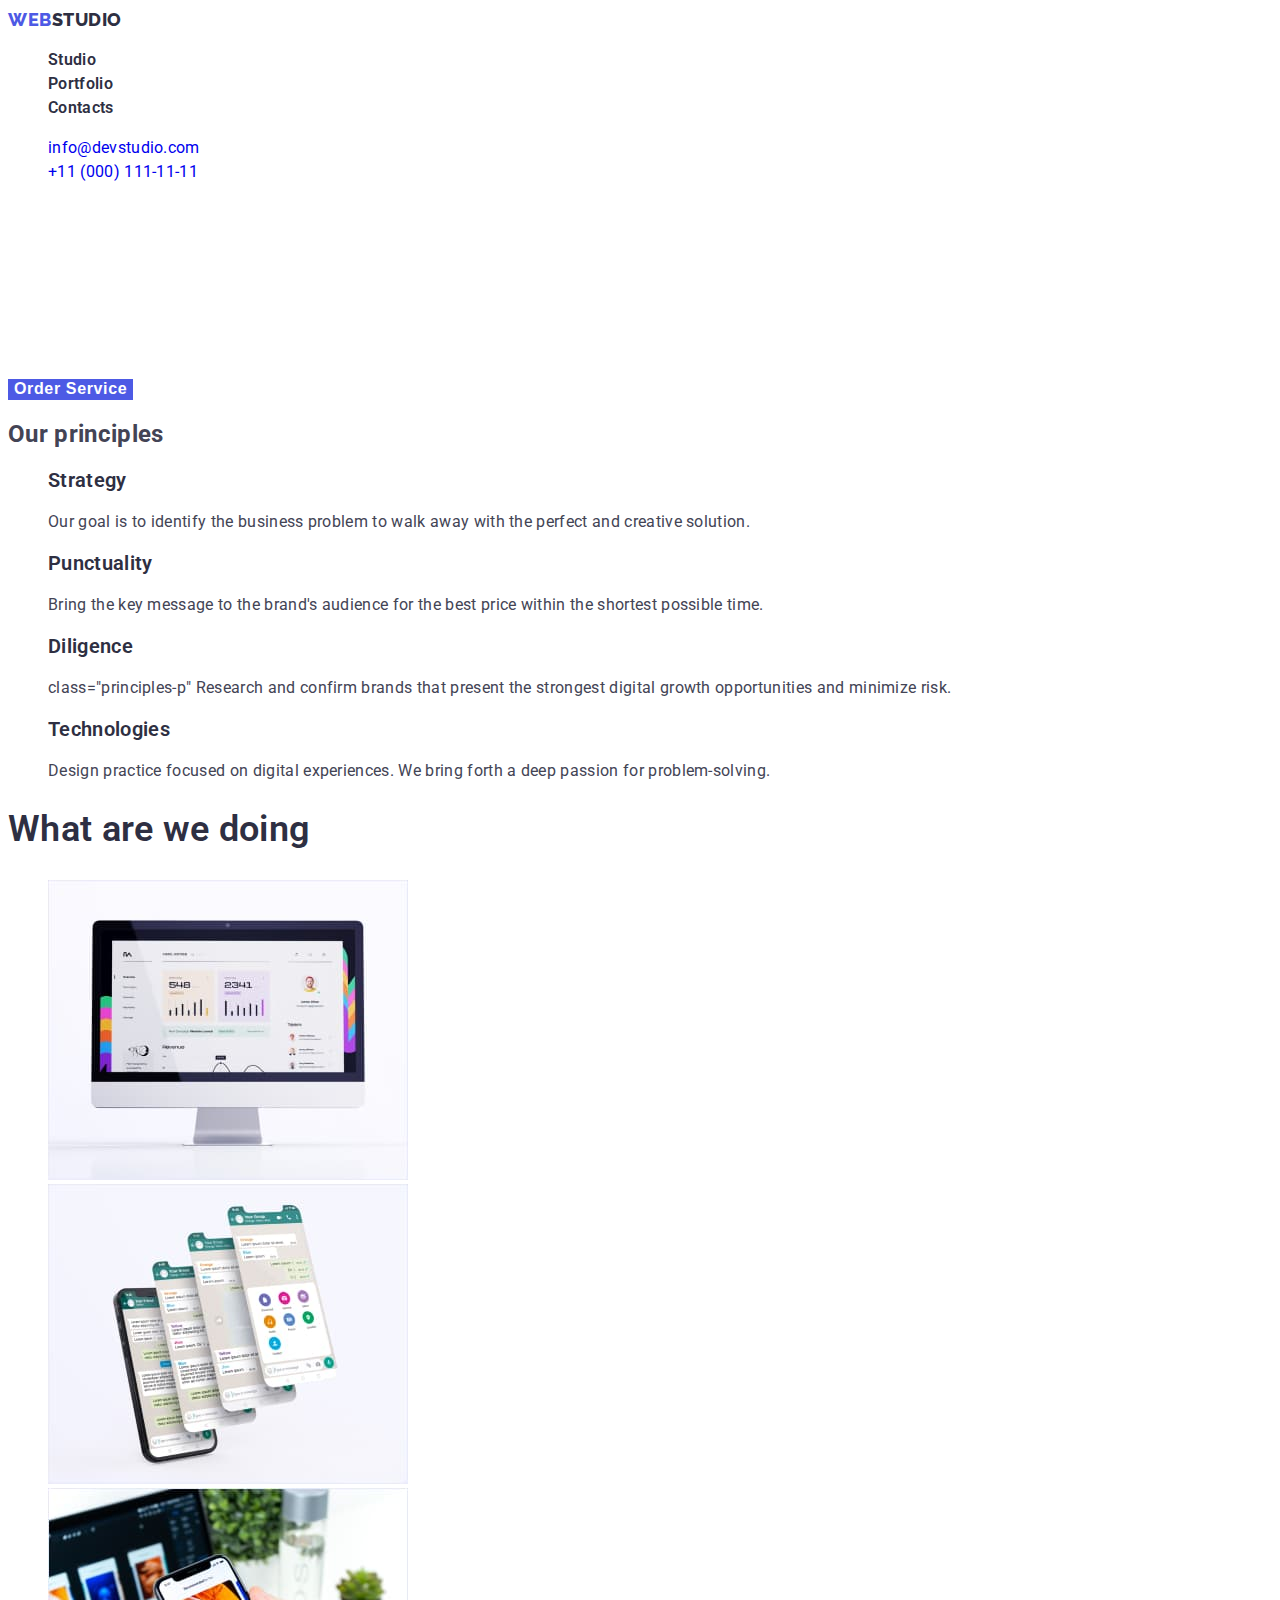
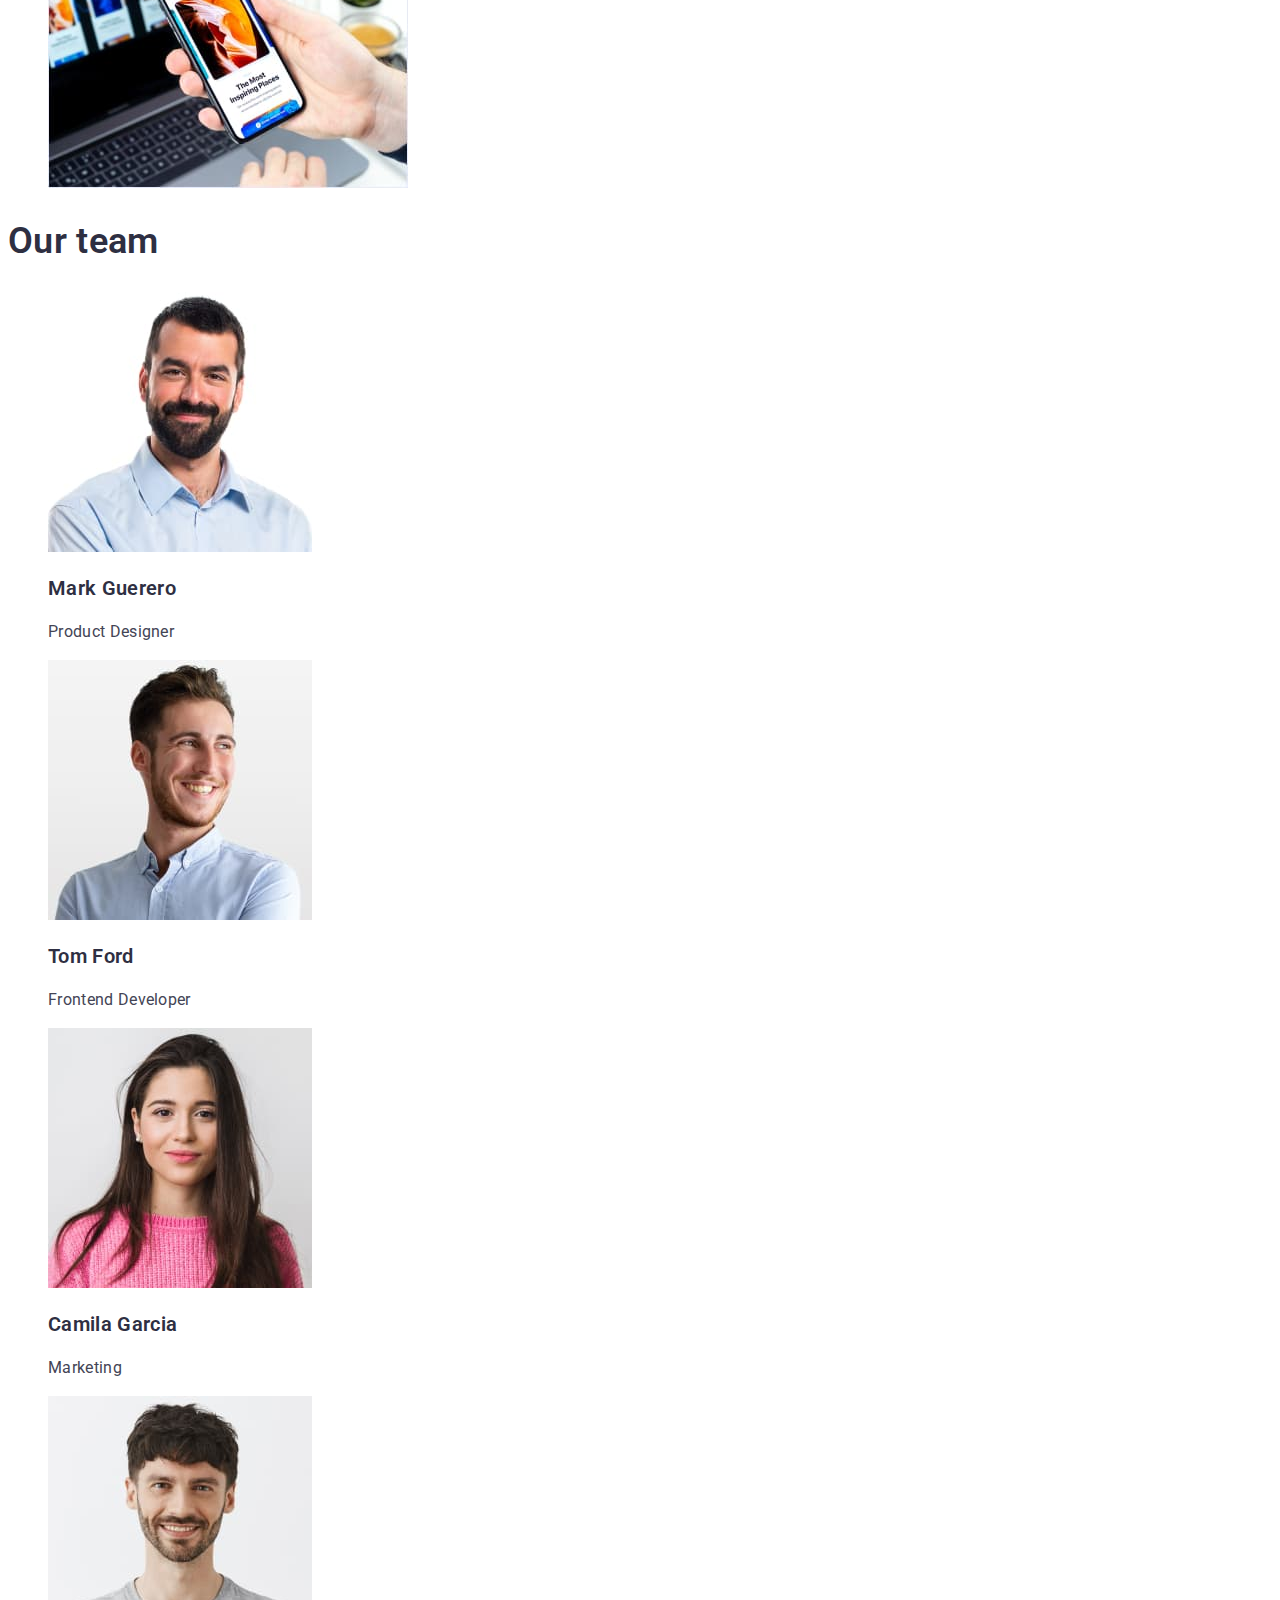
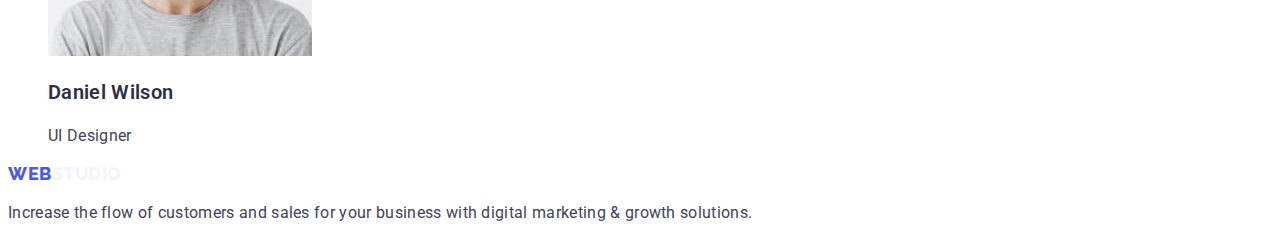
<file: index.html>
<!DOCTYPE html>
<html lang="en">
  <head>
    <meta charset="UTF-8" />
    <meta http-equiv="X-UA-Compatible" content="IE=edge" />
    <meta name="viewport" content="width=device-width, initial-scale=1.0" />
    <title>Студія</title>
    <link rel="stylesheet" href="./css/styles.css">
    <link rel="preconnect" href="https://fonts.googleapis.com"><link rel="preconnect" href="https://fonts.gstatic.com" crossorigin><link href="https://fonts.googleapis.com/css2?family=Raleway:wght@700&family=Roboto:wght@400;500;700;900&display=swap" rel="stylesheet">
  </head>
  <body>
    <header>
      <nav>
        <a href="index.html" class="header-logo link-underline-none"><span class="header-logo-web">WEB</span><span class="header-logo-studio">STUDIO</span></a>

        <ul class="navigation-list list-point-none">
          <li class="navigation-item"><a href="./index.html" class="navigation-link link-underline-none">Studio</a></li>
          <li class="navigation-item"><a href="./portfolio.html" class="navigation-link link-underline-none">Portfolio</a></li>
          <li class="navigation-item"><a href="" class="navigation-link link-underline-none">Contacts</a></li>
        </ul>
      </nav>
      <ul class="cotacts-list list-point-none">
        <li class="cotacts-item"><a href="mailto:info@devstudio.com" class="contacts-link link-underline-none">info@devstudio.com</a></li>
        <li class="cotacts-item"><a href="tel:+110001111111" class="contacts-link link-underline-none">+11 (000) 111-11-11</a></li>
      </ul>
    </header>
    <main>
      <section class="hero">
        <h1 class="hero-header">
          Effective Solutions <br />
          for Your Business
        </h1>
        <button type="button" class="hero-button">Order Service</button>
      </section>
      <section class="principles">
        <h2 class="principles-header">Our principles</h2>
        <ul class="principles-list list-point-none">
          <li class="principles-item">
            <h3 class="principles-item-header">Strategy</h3>
            <p class="principles-item-paragraph">
              Our goal is to identify the business problem to walk away with the
              perfect and creative solution.
            </p>
          </li>
          <li class="principles-item">
            <h3 class="principles-item-header">Punctuality</h3>
            <p class="principles-item-paragraph">
              Bring the key message to the brand's audience for the best price
              within the shortest possible time.
            </p>
          </li>
          <li class="principles-item">
            <h3 class="principles-item-header">Diligence</h3>
            <p class="principles-item-paragraph"> class="principles-p"
              Research and confirm brands that present the strongest digital
              growth opportunities and minimize risk.
            </p>
          </li>
          <li class="principles-item">
            <h3 class="principles-item-header">Technologies</h3>
            <p class="principles-item-paragraph">
              Design practice focused on digital experiences. We bring forth a
              deep passion for problem-solving.
            </p>
          </li>
        </ul>
      </section>
      <section class="services">
        <h2 class="services-header">What are we doing</h2>
        <ul class="services-list list-point-none">
          <li class="services-item">
            <img
              src="./images/work_example_one.jpg"
              alt="work_example_one"
              height="300"
              width="360"
            />
          </li>
          <li class="services-item">
            <img
              src="./images/work_example_two.jpg"
              alt="work_example_two"
              height="300"
              width="360"
            />
          </li>
          <li class="services-item">
            <img
              src="./images/work_example_three.jpg"
              alt="work_example_three"
              height="300"
              width="360"
            />
          </li>
        </ul>
      </section class="team">
      <section>
        <h2 class="team-header">Our team</h2>
        <ul class="team-list list-point-none">
          <li class="team-item">
            <img
              src="./images/mark_guerero.jpg"
              alt="Mark Guerero photo"
              height="260"
              width="264"
            />
            <h3 class="team-item-header">Mark Guerero</h3>
            <p class="team-item-paragraph">Product Designer</p>
          </li>
          <li class="team-item">
            <img
              src="./images/tom_ford.jpg"
              alt="Tom Ford photo"
              height="260"
              width="264"
            />
            <h3 class="team-item-header">Tom Ford</h3>
            <p class="team-item-paragraph">Frontend Developer</p>
          </li>
          <li class="team-item">
            <img
              src="./images/camila_garcia.jpg"
              alt="Camila Garcia photo"
              height="260"
              width="264"
            />
            <h3 class="team-item-header">Camila Garcia</h3>
            <p class="team-item-paragraph">Marketing</p>
          </li>
          <li class="team-item">
            <img
              src="./images/daniel_wilson.jpg"
              alt="Daniel Wilson photo"
              height="260"
              width="264"
            />
            <h3 class="team-item-header">Daniel Wilson</h3>
            <p class="team-item-paragraph">UI Designer</p>
          </li>
        </ul>
      </section>
    </main>
    <footer>
      <a href="index.html" class="footer-logo link-underline-none"><span class="footer-logo-web">WEB</span><span class="footer-logo-studio">STUDIO</span></a>
      <p class="footer-paragraph">
        Increase the flow of customers and sales for your business with digital
        marketing & growth solutions.
      </p>
    </footer>
  </body>
</html>
</file>
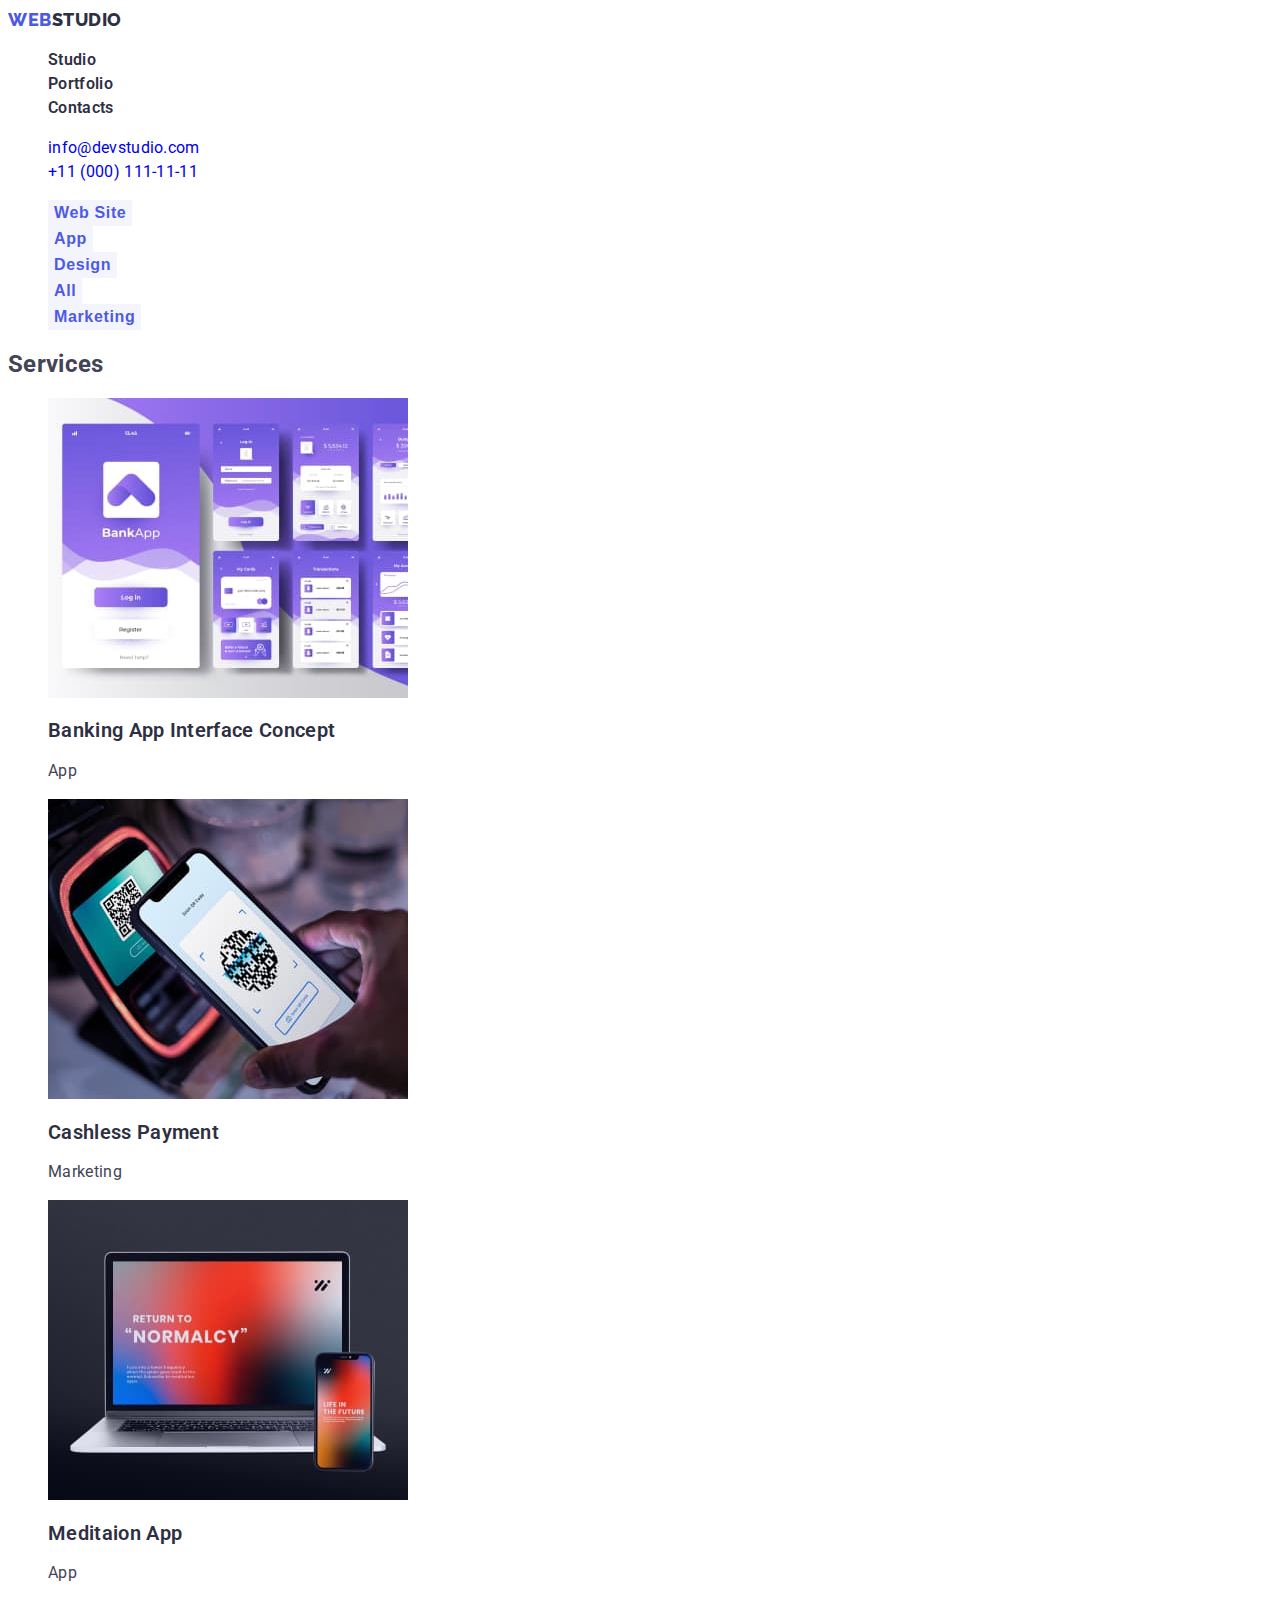
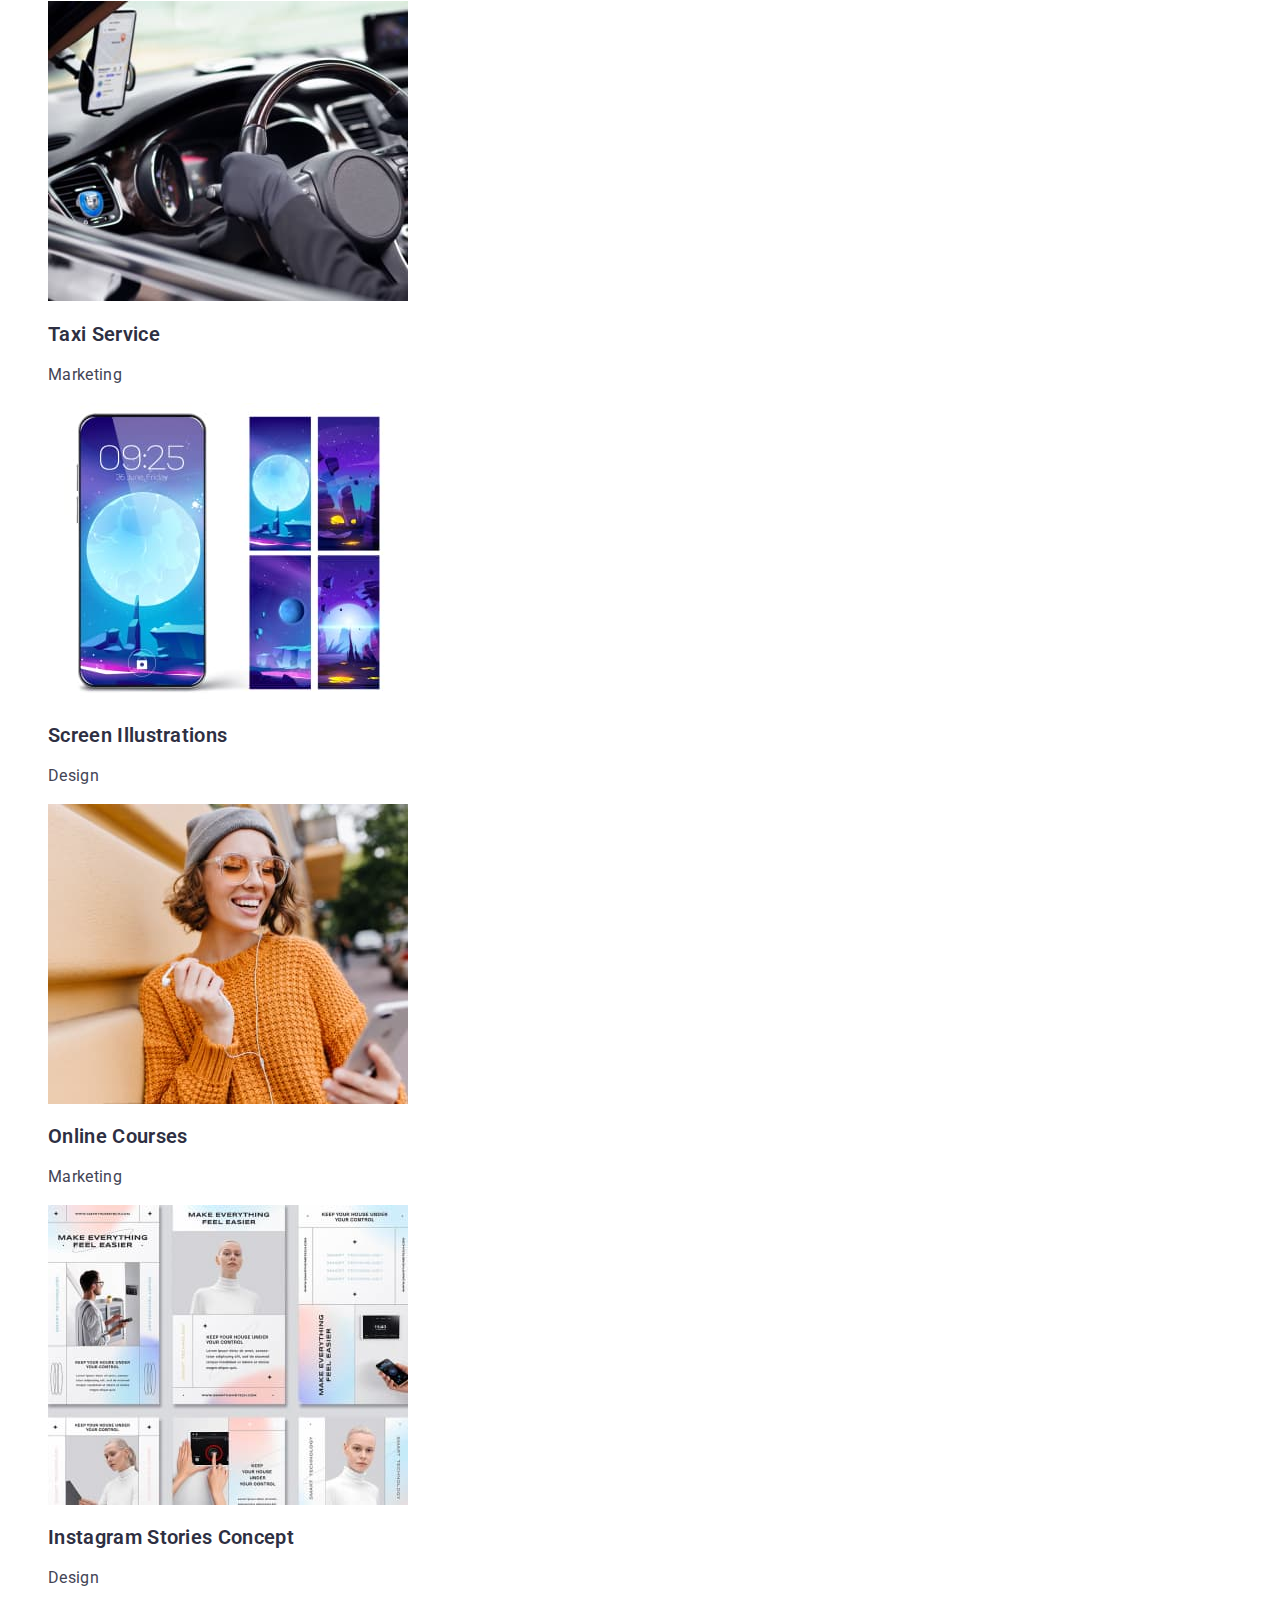
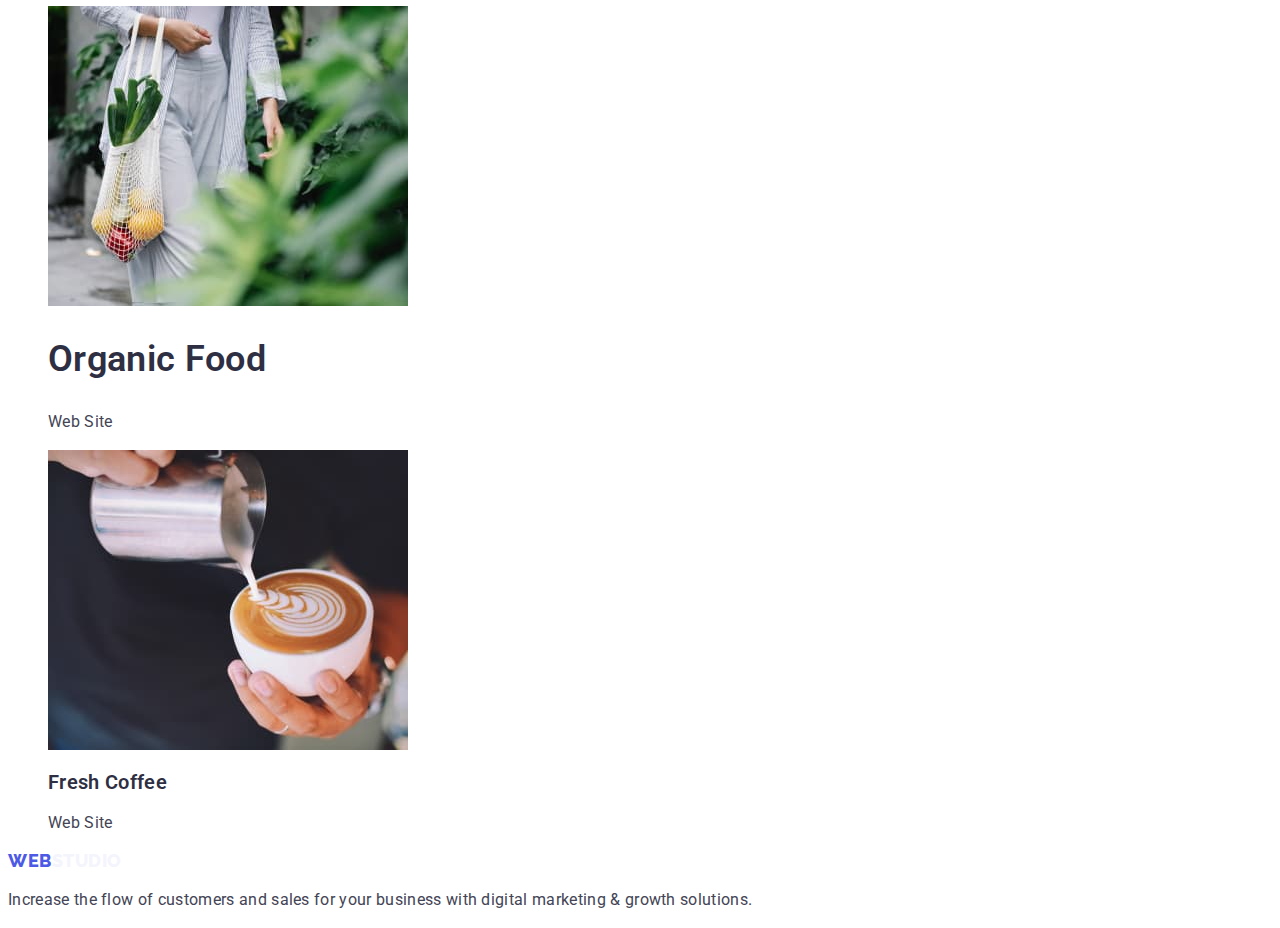
<file: portfolio.html>
<!DOCTYPE html>
<html lang="en">
  <head>
    <meta charset="UTF-8" />
    <meta http-equiv="X-UA-Compatible" content="IE=edge" />
    <meta name="viewport" content="width=device-width, initial-scale=1.0" />
    <title>Студія</title>
    <link rel="stylesheet" href="./css/styles.css">
    <link rel="preconnect" href="https://fonts.googleapis.com"><link rel="preconnect" href="https://fonts.gstatic.com" crossorigin><link href="https://fonts.googleapis.com/css2?family=Raleway:wght@700&family=Roboto:wght@400;500;700;900&display=swap" rel="stylesheet">
  </head>
  <body>
    <header>
        <nav class="main-navigation">
          <a href="index.html" class="header-logo link-underline-none"><span class="header-logo-web">WEB</span><span class="header-logo-studio">STUDIO</span></a>
  
          <ul class="navigation-list list-point-none">
            <li class="navigation-item"><a href="./index.html" class="navigation-link link-underline-none">Studio</a></li>
            <li class="navigation-item"><a href="./portfolio.html" class="navigation-link link-underline-none">Portfolio</a></li>
            <li class="navigation-item"><a href="" class="navigation-link link-underline-none">Contacts</a></li>
          </ul>
        </nav>
        <ul class="cotacts-list list-point-none">
          <li class="cotacts-item"><a href="mailto:info@devstudio.com" class="contacts-link link-underline-none">info@devstudio.com</a></li>
          <li class="cotacts-item"><a href="tel:+110001111111" class="contacts-link link-underline-none">+11 (000) 111-11-11</a></li>
        </ul>
      </header>
    <main>
        <section class="navigation">
            <ul class="list-point-none">
                <li><button type="button" class="navigation-button">Web Site</button></li>
                <li><button type="button" class="navigation-button">App</button></li>
                <li><button type="button" class="navigation-button">Design</button></li>
                <li><button type="button" class="navigation-button">All</button></li>
                <li><button type="button" class="navigation-button">Marketing</button></li>
            </ul>
            <h2>Services</h2>
            <ul class="portf-serv-list list-point-none">
                <li class="portf-serv-item">
                    <a href="" class="portf-serv-link link-underline-none">
                        <img src="./images/banking-app.jpg" alt="banking application"  height: 300; width: 360;>
                        <h2 class="portf-serv-header">Banking App Interface Concept</h2>
                    </a>
                    <p class="portf-serv-praragraph">App</p>
                </li>
                <li class="portf-serv-item">
                    <a href="" class="portf-serv-link link-underline-none">
                        <img src="./images/cashless-payment.jpg" alt="cashless payment" height: 300; width: 360;>
                        <h2 class="portf-serv-header">Cashless Payment</h2>
                    </a>
                    <p class="portf-serv-praragraph">Marketing</p>
                </li>
                <li class="portf-serv-item">
                    <a href="" class="portf-serv-link link-underline-none">
                        <img src="./images/meditation-app.jpg" alt="meditation application" height: 300; width: 360;>
                        <h2 class="portf-serv-header">Meditaion App</h2>
                    </a>
                    <p class="portf-serv-praragraph">App</p>
                </li>
                <li class="portf-serv-item">
                    <a href="" class="portf-serv-link link-underline-none">
                        <img src="./images/taxi-service.jpg" alt="taxi service" height: 300; width: 360;>
                        <h2 class="portf-serv-header">Taxi Service</h2>
                    </a>
                    <p class="portf-serv-praragraph">Marketing</p>
                </li>
                <li class="portf-serv-item">
                    <a href="" class="portf-serv-link link-underline-none">
                        <img src="./images/screen-ilustrations.jpg" alt="screen ilustrations" height: 300; width: 360;>
                        <h2 class="portf-serv-header">Screen Illustrations</h2>
                    </a>
                    <p class="portf-serv-praragraph">Design</p>
                </li>
                <li class="portf-serv-item">
                    <a href=""  class="portf-serv-link link-underline-none">
                        <img src="./images/online-courses.jpg" alt="online courses" height: 300; width: 360;>
                        <h2 class="portf-serv-header">Online Courses</h2>
                    </a>
                    <p class="portf-serv-praragraph">Marketing</p>
                </li>
                <li class="portf-serv-item">
                    <a href="" class="portf-serv-link link-underline-none">
                        <img src="./images/instagram-stories.jpg" alt="Instagram Stories Concept" height: 300; width: 360;>
                        <h2 class="portf-serv-header">Instagram Stories Concept</h2>
                    </a>
                    <p class="portf-serv-praragraph">Design</p>
                </li>
                <li class="portf-serv-item">
                    <a href="" class="portf-serv-link link-underline-none">
                        <img src="./images/organic-food.jpg" alt="Organic Food" height: 300; width: 360;>
                        <h2 class="services-header">Organic Food</h2>
                    </a>
                    <p class="portf-serv-praragraph">Web Site</p>
                </li>
                <li class="portf-serv-item">
                    <a href="" class="portf-serv-link link-underline-none">
                        <img src="./images/fresh-coffee.jpg" alt="Fresh Coffee">
                        <h2 class="portf-serv-header">Fresh Coffee</h2>
                    </a>
                    <p class="portf-serv-praragraph">Web Site</p>
                </li>
            </ul>
        </section>
    </main>
    <footer>
        <a href="index.html" class="footer-logo link-underline-none"><span class="footer-logo-web">WEB</span><span class="footer-logo-studio">STUDIO</span></a>
        <p class="footer-paragraph">
          Increase the flow of customers and sales for your business with digital
          marketing & growth solutions.
        </p>
      </footer>
    <body>
        
    </body>
</html>
</file>
<file: css/styles.css>
:root {
    --primary-brand: #4D5AE5;
    --dark: #2E2F42;
    --success: #31D0AA;
    --text: #434455;
    --subtle-text: #8E8F99;
    --accent:#E7E9FC;
    --light: #F4F4FD;
}

body { 
    font-family: Roboto, sans-serif;
    color: var(--text);
    letter-spacing: 0.02em;
}

.link-underline-none {
    text-decoration: none;
}
.list-point-none {
    list-style-type: none;
}

.header-logo {
    font-family: 'Raleway';
    font-weight: 800;
    font-size: 18px;
    line-height: 1.33;
    letter-spacing: 0.03em;
}

.header-logo-web, .footer-logo-web {
    color: var(--primary-brand);
}

.header-logo-studio {
    color:var(--dark);
}

.navigation-list {
    font-weight: 600;
    font-size: 16px;
    line-height: 1.5;
}
.navigation-item {
    
}
.navigation-link {
    color:var(--dark);
}

.navigation-link:hover, .navigation-link:focus {
    color: var(--primary-brand)
}
.cotacts-list {
    font-size: 16px;
    line-height: 1.5;
}
.cotacts-item {
}
.contacts-link {
}

.contacts-link:hover, .contacts-link:focus {
    color: var(--primary-brand)
}
.hero {
}
.hero-header {
    font-weight: 600;
    font-size: 56px;
    line-height: 1.07;
    color: #FFFFFF;
}
.hero-button {
    font-weight: 600;
    font-size: 16px;
    line-height: 1.18;    
    color: #FFFFFF;
    background-color: var(--primary-brand);
    border:none;
    letter-spacing: 0.04em;
}

.hero-button:hover, .hero-button:focus {
    background-color: #404BBF;
}
.principles {
}
.principles-header {
}
.principles-list {
}
.principles-item {
}
.principles-item-header {
    font-weight: 600;
    font-size: 20px;
    line-height: 1.2;
    color: var(--dark);
}
.principles-item-paragraph {
    font-size: 16px;
    line-height: 1.2;
    
}
.services {
}
.services-header {
    font-weight: 600;
    font-size: 36px;
    line-height: 1.11;
    color:var(--dark);

}
.services-list {
}
.services-item {
}
.team-header {
    font-weight: 600;
    font-size: 36px;
    line-height: 1.11;
    color:var(--dark);
}
.team-list {
}
.team-item {
}
.team-item-header {
    font-weight: 600;
    font-size: 20px;
    line-height: 1.2;
    color: var(--dark);
}
.team-item-paragraph {
    font-size: 16px;
    line-height: 1.5;
}
.footer-logo {
    font-family: 'Raleway';
    font-style: normal;
    font-weight: 800;
    font-size: 18px;
    line-height: 1.16;
    letter-spacing: 0.03em;
}
.footer-logo-web {
}
.footer-logo-studio {
    color: var(--light)
}
.footer-paragraph {
    font-size: 16px;
    line-height: 1.5;
}

.navigation-button {
    color: var(--primary-brand);
    background-color: var(--light);
    border: none;
    letter-spacing: 0.04em;
    cursor: pointer;
    font-weight: 600;
    font-size: 16px;
    line-height: 1.5;
}

.navigation-button:hover, .navigation-button:focus {
    color: #FFFFFF;
    background-color: var(--primary-brand);
}

.portfolio-services {
}
.portf-serv-list {
}
.portf-serv-item {
}
.portf-serv-link {
}
.portf-serv-header {
    font-weight: 600;
    font-size: 20px;
    line-height: 1.2;
    color:var(--dark)
}
.portf-serv-praragraph {
    font-size: 16px;
    line-height: 1.5;
}
</file>
